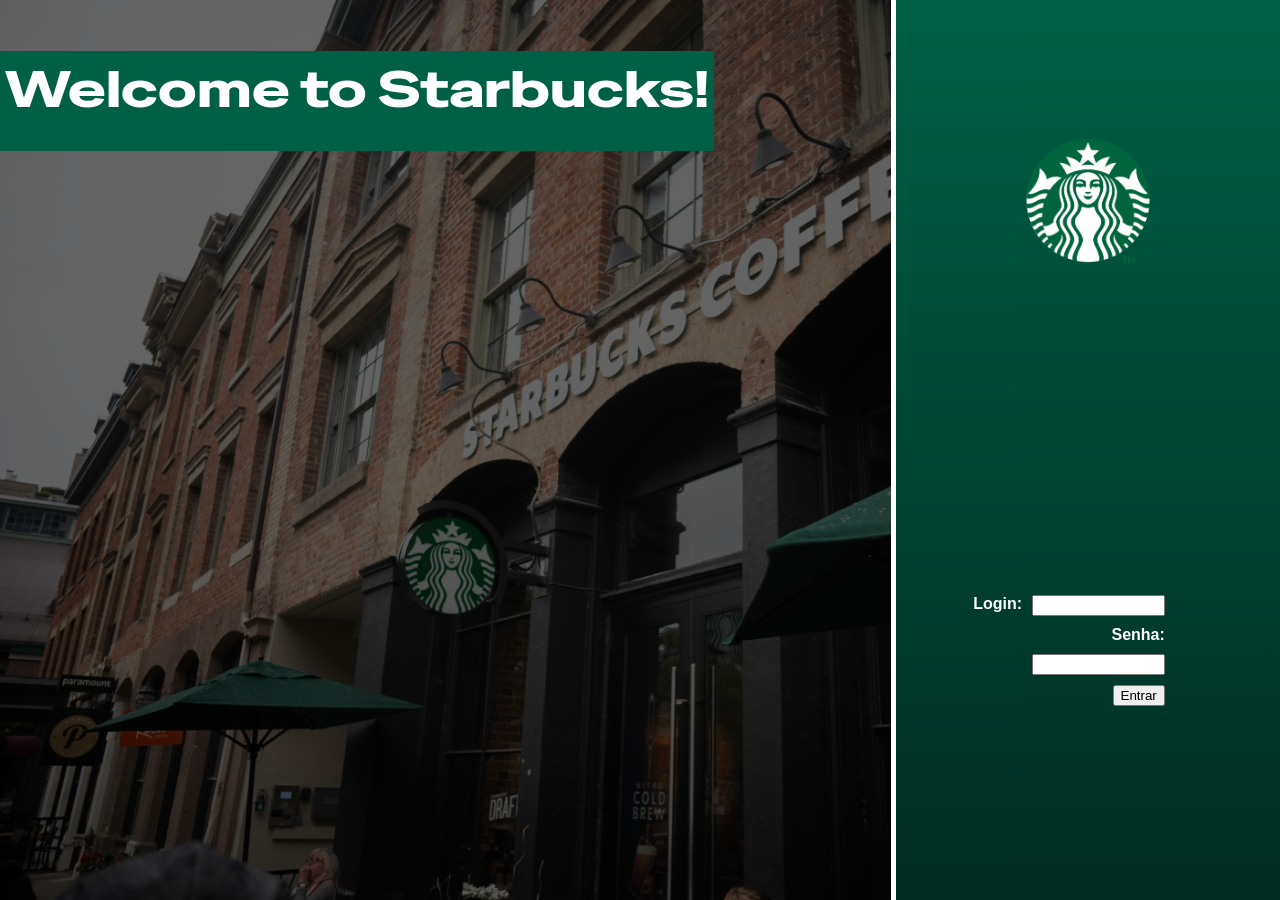
<file: Sites/NewWeb/index.html>
<!DOCTYPE html>
<html lang="en">
<head>
    <meta charset="UTF-8">
    <meta name="viewport" content="width=device-width, initial-scale=1.0">
    <link rel="stylesheet" href="style.css">
    <title>Document</title>

    <link rel="preconnect" href="https://fonts.googleapis.com">
    <link rel="preconnect" href="https://fonts.gstatic.com" crossorigin>
    <link href="https://fonts.googleapis.com/css2?family=Special+Gothic+Expanded+One&display=swap" rel="stylesheet">
</head>
<body>
    <div class="menu">
        <p id="welcome">Welcome to Starbucks!</p>
        <section class="login">
            <figure id="logo">
                <img src="img/starbucks-logo.png">
            </figure>
            <form class="form">
                Login:    
                <input id="log" type="text">
                Senha:
                <input id="senha" type="password">
                <input id="entrar" type="submit" value="Entrar">
            </form>
        </section>
    </div>
</body>
</html>
</file>
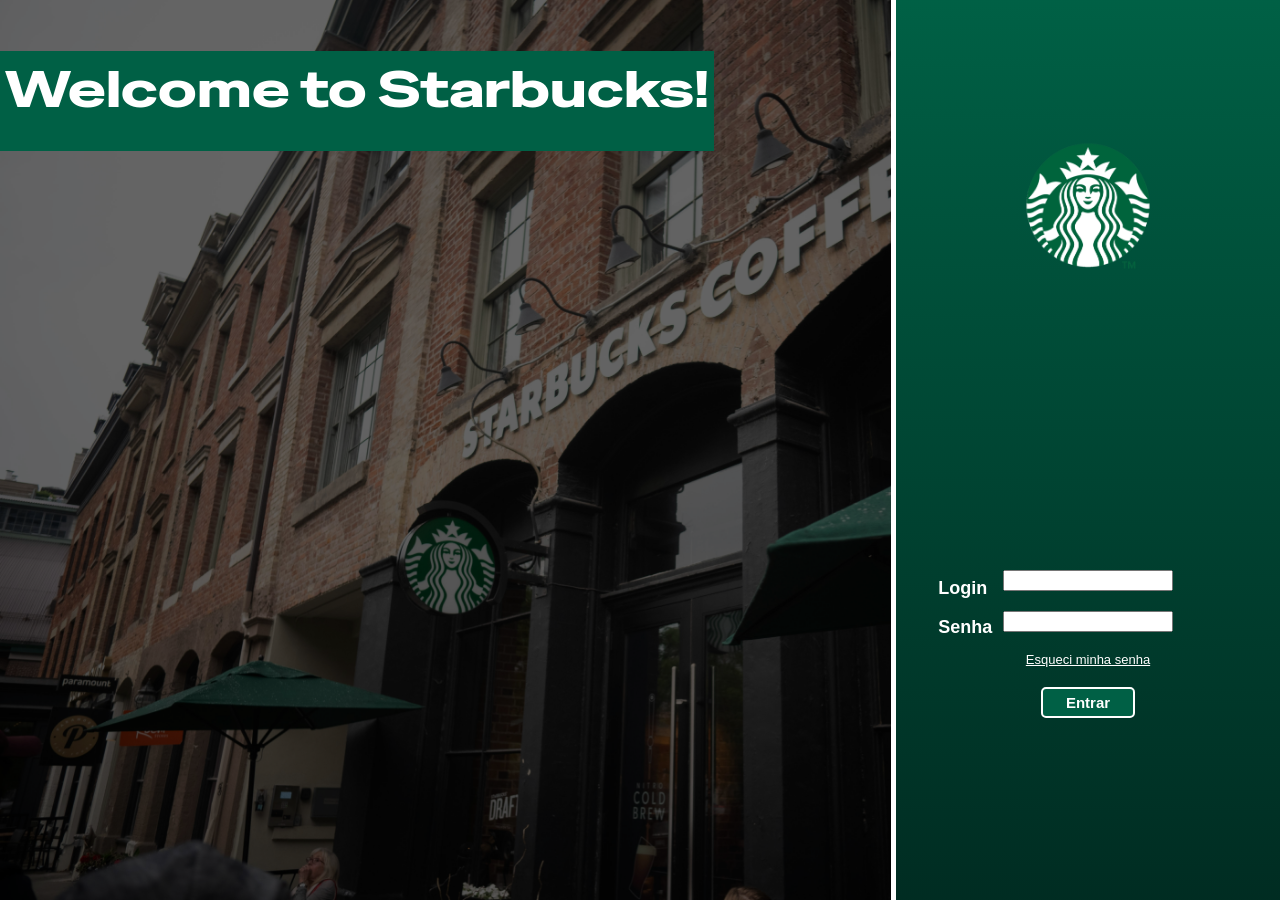
<file: Sites/StarBucks/index.html>
<!DOCTYPE html>
<html lang="en">
<head>
    <meta charset="UTF-8">
    <meta name="viewport" content="width=device-width, initial-scale=1.0">
    <link rel="stylesheet" href="styles/style.css">
    <title>Document</title>

    <link rel="preconnect" href="https://fonts.googleapis.com">
    <link rel="preconnect" href="https://fonts.gstatic.com" crossorigin>
    <link href="https://fonts.googleapis.com/css2?family=Special+Gothic+Expanded+One&display=swap" rel="stylesheet">
</head>
<body>
    <div class="menu">
        <p id="welcome">Welcome to Starbucks!</p>
        <section class="login">
            <figure id="logo">
                <img src="img/starbucks-logo.png">
            </figure>
            <form class="form">
                <div class="input-names">
                    <p>Login</p>
                    <p>Senha</p>
                </div>
                <div class="input-bars">
                    <input id="log" type="text">
                    <input id="senha" type="password">
                    <a href="forgot.html" style="color: white; font-weight: lighter; font-size:small">Esqueci minha senha</a>
                    <a href="main.html" class="button">Entrar</a>
                </div>     
                
            </form>
        </section>
    </div>
</body>
</html>
</file>
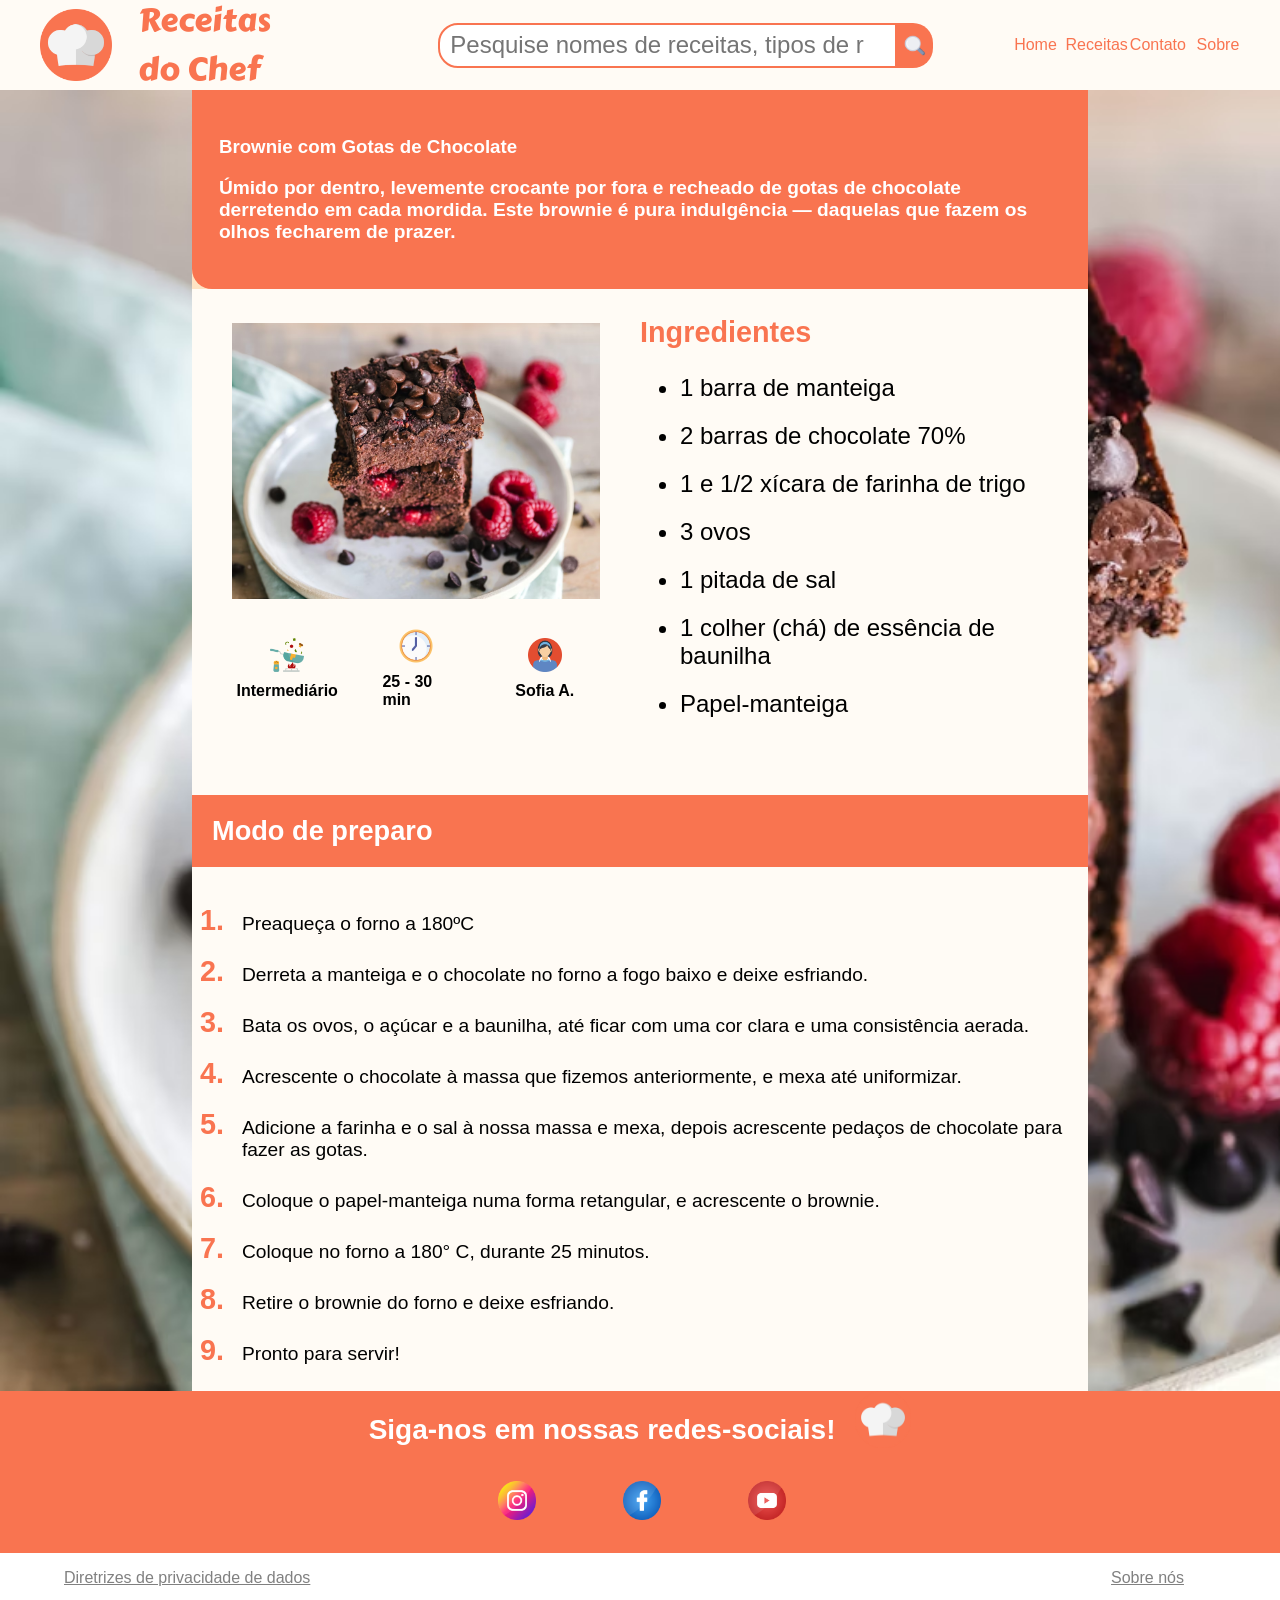
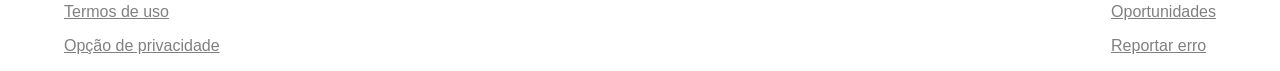
<file: Sites/ReceitasDoChef/pages/recipes.html>
<!DOCTYPE html>
<html lang="en">
<head>
    <meta charset="UTF-8">
    <meta name="viewport" content="width=device-width, initial-scale=1.0">
    <link rel="stylesheet" href="recipes.css">
    <title>Receitas do Chef</title>
</head>
<body>
    <header class="main-header">
        <figure class="header-icon">
            <div class="icon-parent">
                <img class="icon-source" src="../img/icon/chefs-hat.png">
                <h1>Receitas do Chef</h1>
            </div>
        </figure>
        <div class="header-search">
            <input type="search" class="search-bar" placeholder="Pesquise nomes de receitas, tipos de receitas ou perfis">
            <figure class="search-icon">
                <img src="../img/icon/search.png">
            </figure>
        </div>
        <nav class="header-nav">
            <ul class="nav-ul">
                <li class="header-li"><a href="../index.html">Home</a></li>
                <li class="header-li"><a href="recipes.html">Receitas</a></li>
                <li class="header-li"><a href="contact.html">Contato</a></li>
                <li class="header-li"><a href="about.html">Sobre</a></li>
            </ul>
        </nav>
    </header>
    <main class="main-page">
        <section class="main-section">
            <section class="recipe-title">
                <h1>Brownie com Gotas de Chocolate</h1>
                <p><strong>Úmido por dentro, levemente crocante por fora e recheado de gotas de chocolate derretendo em cada mordida. Este brownie é pura indulgência — daquelas que fazem os olhos fecharem de prazer.</strong></p>
            </section>
            <section class="recipe-instructions">
                <div class="recipe-figure">
                    <figure><img src="../img/figures/brownie-recipe.avif"></figure>
                    <figcaption>
                        <div>
                            <figure>
                                <img src="../img/icon/cooking.png">
                            </figure>
                            <p><strong>Intermediário</strong></p>
                        </div>
                        <div>
                            <figure>
                                <img src="../img/icon/clock.png">
                            </figure>
                            <p><strong>25 - 30 min</strong></p>
                        </div>
                        <div>
                            <figure>
                                <img src="../img/icon/woman.png">
                            </figure>
                            <p><strong>Sofia A.</strong></p>
                        </div>
                    </figcaption>
                </div>
                <div class="recipe-ingredients">
                    <h3>Ingredientes</h3>
                    <nav>
                        <ul>
                            <li>1 barra de manteiga</li>
                            <li>2 barras de chocolate 70%</li>
                            <li>1 e 1/2 xícara de farinha de trigo</li>
                            <li>3 ovos</li>
                            <li>1 pitada de sal</li>
                            <li>1 colher (chá) de essência de baunilha</li>
                            <li>Papel-manteiga</li>
                        </ul>
                    </nav>
                    <div class="user-buttons">
                        <figure></figure>
                        <figure></figure>
                        <figure></figure>
                    </div>
                </div>
            </section>
            <section class="recipe-steps">
                <h3>Modo de preparo</h3>
                <nav>
                    <ol>
                        <li>Preaqueça o forno a 180ºC</li>
                        <li>Derreta a manteiga e o chocolate no forno a fogo baixo e deixe esfriando.</li>
                        <li>Bata os ovos, o açúcar e a baunilha, até ficar com uma cor clara e uma consistência aerada.</li>
                        <li>Acrescente o chocolate à massa que fizemos anteriormente, e mexa até uniformizar.</li>
                        <li>Adicione a farinha e o sal à nossa massa e mexa, depois acrescente pedaços de chocolate para fazer as gotas.</li>
                        <li>Coloque o papel-manteiga numa forma retangular, e acrescente o brownie.</li>
                        <li>Coloque no forno a 180° C, durante 25 minutos.</li>
                        <li>Retire o brownie do forno e deixe esfriando.</li>
                        <li>Pronto para servir!</li>
                    </ol>
                </nav>
            </section>
        </section>
    </main>
    <footer class="main-footer">
        <section class="footer-section1">
            <div class=footer-title>
                <h2>Siga-nos em nossas redes-sociais!</h2>
                <img src="../img/icon/chefs-hat.png">
            </div>
        </section>
        <section class="footer-section2">
            <figure class="footer-social"><img src="../img/icon/instagram.png"></figure>
            <figure class="footer-social"><img src="../img/icon/facebook.png"></figure>
            <figure class="footer-social"><img src="../img/icon/youtube.png"></figure>
        </section>
        <section class="footer-section3">
            <div>
                <p><u>Diretrizes de privacidade de dados</u></p>
                <p><u>Termos de uso</u></p>
                <p><u>Opção de privacidade</u></p>
            </div>
            <div>
                <p><u>Sobre nós</u></p>
                <p><u>Oportunidades</u></p>
                <p><u>Reportar erro</u></p>
            </div>
        </section>
    </footer>
</body>
</html>
</file>
<file: Sites/NewWeb/style.css>
body{
    margin: 0px;
    
}

.background{
    background-image: url("img/background.jpg");
    background-size: cover;

    filter:brightness(30%);
    width: 100vw;
    height: 100vh;
}

.text{
    font-family: "Special Gothic Expanded One", sans-serif;
    font-size: 10vh;
    position: absolute;
    top: 10%;
    right: 40%;
    background-color: red;
    width: 50vw;
}

.menu{
    background-image: url("img/background.jpg");
    background-size: cover;
    background-repeat: no-repeat;
    width: 100vw;
    height: 100vh;
    display: flex;
    justify-content: space-between;
    align-items: right;
}

.menu::before{
    content: "";
    position: absolute;
    inset: 0;
    background: rgba(0, 0, 0, 0.6);
    z-index: 1;
}

#welcome{
    display: flex;
    flex-wrap: wrap;
    background-color: oklch(43.2% 0.095 166.913);
    font-family: "Special Gothic Expanded One", sans-serif;
    height: 10%;
    color: white;
    font-size: 4vw;
    padding: 5px;
    z-index: 2;
}

.login{
    
    z-index: 2;
    filter:brightness(100%);
    top: 10px;
    background-color: oklch(43.2% 0.095 166.913);
    background-image: linear-gradient(oklch(43.2% 0.095 166.913), oklch(26.2% 0.051 172.552));
    width: 30vw;
    height: 100vh;
    box-shadow: 6px 6px oklch(26.2% 0.051 172.552);
    display: flex;
    flex-wrap: wrap;
    
    justify-content: center;
    border-width: 0px 0px 0px 5px;
    border-color: white;
    border-style: solid;
    align-items: center;


}

#logo{
    width: 70%;
    display: flex;
    justify-content: center;
    
}

img{
    width: 50%;
}

.form{
    font-family:Arial, Helvetica, sans-serif;
    color: white;
    font-weight: bold;
    gap: 10px;
    width: 50%;
    padding-top: 20%;
    padding-bottom: 20%;
    padding-right: 10%;
    display: flex;
    justify-content: flex-end;
    flex-wrap: wrap;
    
}

#entrar{

}


#log{
    width: 65%;

}

#senha{
    width: 65%;

}
</file>
<file: Sites/StarBucks/styles/style.css>
body{
    margin: 0px;
    
}

.background{
    background-image: url("img/background.jpg");
    background-size: cover;

    filter:brightness(30%);
    width: 100vw;
    height: 100vh;
}

.text{
    font-family: "Special Gothic Expanded One", sans-serif;
    font-size: 10vh;
    position: absolute;
    top: 10%;
    right: 40%;
    background-color: red;
    width: 50vw;
}

.menu{
    background-image: url("../img/background.jpg");
    background-size: cover;
    background-repeat: no-repeat;
    width: 100vw;
    height: 100vh;
    display: flex;
    justify-content: space-between;
    align-items: right;
}

.menu::before{
    content: "";
    position: absolute;
    inset: 0;
    background: rgba(0, 0, 0, 0.6);
    z-index: 1;
}

#welcome{
    display: flex;
    flex-wrap: wrap;
    background-color: oklch(43.2% 0.095 166.913);
    font-family: "Special Gothic Expanded One", sans-serif;
    height: 10%;
    color: white;
    font-size: 4vw;
    padding: 5px;
    z-index: 2;
}

.login{
    
    z-index: 2;
    filter:brightness(100%);
    top: 10px;
    background-color: oklch(43.2% 0.095 166.913);
    background-image: linear-gradient(oklch(43.2% 0.095 166.913), oklch(26.2% 0.051 172.552));
    width: 30vw;
    height: 100vh;
    box-shadow: 6px 6px oklch(26.2% 0.051 172.552);
    
    display: flex;
    gap: 30%;
    flex-direction: column;
    align-items: flex-start;
    justify-content: center;
    border-width: 0px 0px 0px 5px;
    border-color: white;
    border-style: solid;



}

#logo{
    width: 70%;
    display: flex;
    justify-content: center;

    margin-left: 15%;

}

img{
    width:   50%;
}

.form{
    font-family:Arial, Helvetica, sans-serif;
    color: white;
    font-weight: bold;
    display: flex;
    gap: 10%;
    margin-left: 11%;
    margin-bottom: 13%;
    width: 60%;
    
    
}

.input-names{

    font-size: 18px;
    width: 20%;    
}

.input-bars{
    padding: 10px 0px 10px 0px;

    width: 100%;
    display: flex;
    gap: 20px;

    justify-content: center;

    flex-direction: column;
    justify-content: center;
    align-items: center;

#log{
    width: 100%;
    height: 30%;

}

#senha{
    width: 100%;
    height: 30%;

}

.button{
    background-color: oklch(43.2% 0.095 166.913);
    padding: 5px;
    color: white;
    font-size: 15px;
    border-style: solid;
    border-width: 2px;
    border-radius: 5px;
    text-decoration: none;
    width: 50%;
    display: flex;
    justify-content: center;
    transition: background-color 0.5s, color 0.5s;
}

.button:hover{
    background-color: white;
    color: oklch(43.2% 0.095 166.913);

}
</file>
<file: Sites/ReceitasDoChef/pages/recipes.css>
@import url('https://fonts.googleapis.com/css2?family=Carter+One&display=swap');

*{
        font-family: Arial, Helvetica, sans-serif;
}

body{
    height: 100vh;
    width: 100vw;
    margin: 0px;

}

.main-page{
    background-image: url("../img/figures/brownie-recipe.avif");
    background-repeat: no-repeat;
    background-size: cover;
    display: flex;
    justify-content: center;
}

/* ------------------------- HEADER ------------------------ */

.main-header{
    display: flex;
    justify-content: space-between;
    align-items: center;
    height: 10%;
    background-color: #FFFBF5;
}

/* Icon */

.header-icon{
    display: flex;
    gap: 50px;
    width: 10%;
    height: 80%;
}

.header-icon h1{
    display: flex;
    align-items: center;
    font-family: "Carter One", system-ui;
    font-weight: 400;
    font-style: normal;
    color: rgba(249, 116, 80);
}

.icon-parent{
    display: flex;
    align-items: center;
    gap: 20%;
}

.icon-source{
    object-fit: contain;
    height: 100%;
    width: 100%;;
}

/* Search Bar   */
.header-search{
    margin-left: 18%;
    display: flex;
    width: 50%;
    height: 50%;
}

.search-bar{
    font-size: 150%;
}

.search-bar{
    width: 100%;
    padding: 2%;
    border-radius: 20px 0px 0px 20px;
    border: 2px rgba(249, 116, 80) solid;
}

.search-icon{
    display: flex;
    justify-content: center;
    align-items: center;
    border-radius: 0px 20px 20px 0px;
    background-color: rgba(249, 116, 80);
    width: 8%;
    margin: 0;
    cursor: pointer;
}

.search-icon img{
    transform: scaleX(-1);
    object-fit: contain;
    width: 60%;
    height: 60%;
}

/* List of options */

.header-nav{
    display: flex;
    align-items: center;
    justify-content: center;
    width: 35%;
    height: 100%;
}

.nav-ul{
    display: flex;
    justify-content: space-between;
    margin: 0px;
    width: 70%;
    height: 100%;
    align-items: center;
}

.header-li{
    display: flex;
    align-items: center;
    justify-content: center;
    color: rgba(249, 116, 80);
    list-style: none;
    height: 100%;
    width: 80%;
    text-decoration: none;
    cursor: pointer;
    transition: color 0.3s, background-color 0.3s, text-decoration 0.3s;
}

.header-li:hover{
    color: white;
    background-color: rgba(249, 116, 80);
    text-decoration: underline;
}

.header-li a{
    display: flex;
    justify-content: center;
    align-items: center;
    width: 100%;
    height: 100%;
    text-decoration: none;
    color: rgba(249, 116, 80);
    transition: color 0.3s;
}

.header-li a:hover{
    color: white;
}

/* ----------------------------- MAIN PAGE ----------------------------- */

.main-section{
    display: flex;
    flex-direction: column;


    width: 70vw;
    height: 100%;
    background-color: bisque;
}

.recipe-title{
    background-color: rgba(249, 116, 80);
    color: white;
    margin: 0px;
    padding: 3%;
    border-radius: 0px 0px 0px 20px;
}

.recipe-title p{
    font-size: 120%;
    color: white;
}

.recipe-instructions{
    display: flex;


    width: 100%;
    background-color: #FFFBF5;
    margin: 0px;

}

.recipe-figure{
    width: 50%;
    padding: 2% 0%;
}


.recipe-figure figcaption{
    display: flex;
    justify-content: space-evenly;
}

.recipe-figure figcaption figure{
    display: flex;
    background-color: #FFFBF5;
    padding: 15%;
    justify-content: center;
    align-items: center;
    margin: 0px;
    width: 50%;

}

.recipe-figure div{
    display: flex;
    justify-content: center;
    align-items: center;
    flex-direction: column;
    width: 15%;

}

.recipe-figure p{
    margin: 0px;

}

.recipe-figure img{
    object-fit: contain;
    width: 100%;
    height: 100%;
}

.recipe-ingredients{
    padding: 2% 0%;
    width: 50%;
    height: 80%;
}

.recipe-ingredients h3{
    font-size: 180%;
    margin: 2% 0%;
    color: rgba(249, 116, 80);
}

.recipe-ingredients nav{
    display: flex;
    height: 100%;

}

.recipe-ingredients ul{
    height: 100%;
    display: flex;
    flex-direction: column;
    gap: 20px;


}

.recipe-ingredients li{
    font-size: 150%;

}

.user-buttons{
    width: 100%;
    height: 100%;
    background-color: red;
}

.user-buttons button{

}


.recipe-steps{
    background-color: #FFFBF5;
    height: 100%;
}

.recipe-steps h3{
    display: flex;
    align-items: center;
    height: 20%;
    background-color: rgba(249, 116, 80);
    padding: 20px 20px;
    font-size: 170%;
    color: white;
}

.recipe-steps nav{

}

.recipe-steps ol{
    display: flex;
    flex-direction: column;
}

.recipe-steps li{
    padding: 10px;
    font-size: 120%;
}

.recipe-steps ol li::marker{
    font-size: 150%;
    font-weight: bolder;
    color: rgba(249, 116, 80);
}

/* ----------------------- FOOTER ------------------------ */

.main-footer{
    height: 30%;

}

.footer-section1{
    display: flex;
    justify-content: center;
    background-color: rgba(249, 116, 80);
    width:100%;
    height: 30%;
    color: white;
    
}

.footer-title{
    display: flex;
    justify-content: center;
    gap: 3%;
    width: 50%;
    height: 100%;
}

.footer-title img{
    object-fit: contain;
    height: 70%;
}

.footer-title h2{
    font-size: 28px;
}

.footer-section2{
    display: flex;
    justify-content: center;
    align-items: center;
    background-color: rgba(249, 116, 80);
    height: 30%;
    gap: 0.5%;
}

.footer-social{
    width: 3%;
    height: 100%;

}

.footer-social img{
    border-radius: 200px;
    padding: 0px;
    border: 2px transparent solid;
    object-fit: contain;
    width: 100%;
    height: 66%;
    cursor: pointer;
    transition: border 0.2s ease-in-out;
}

.footer-social img:hover{
    border: 2px white solid;
}

.footer-section3{
    display: flex;
    justify-content: space-between;
    padding-left: 5%;
    padding-right: 5%;
    color: gray;
}
</file>
